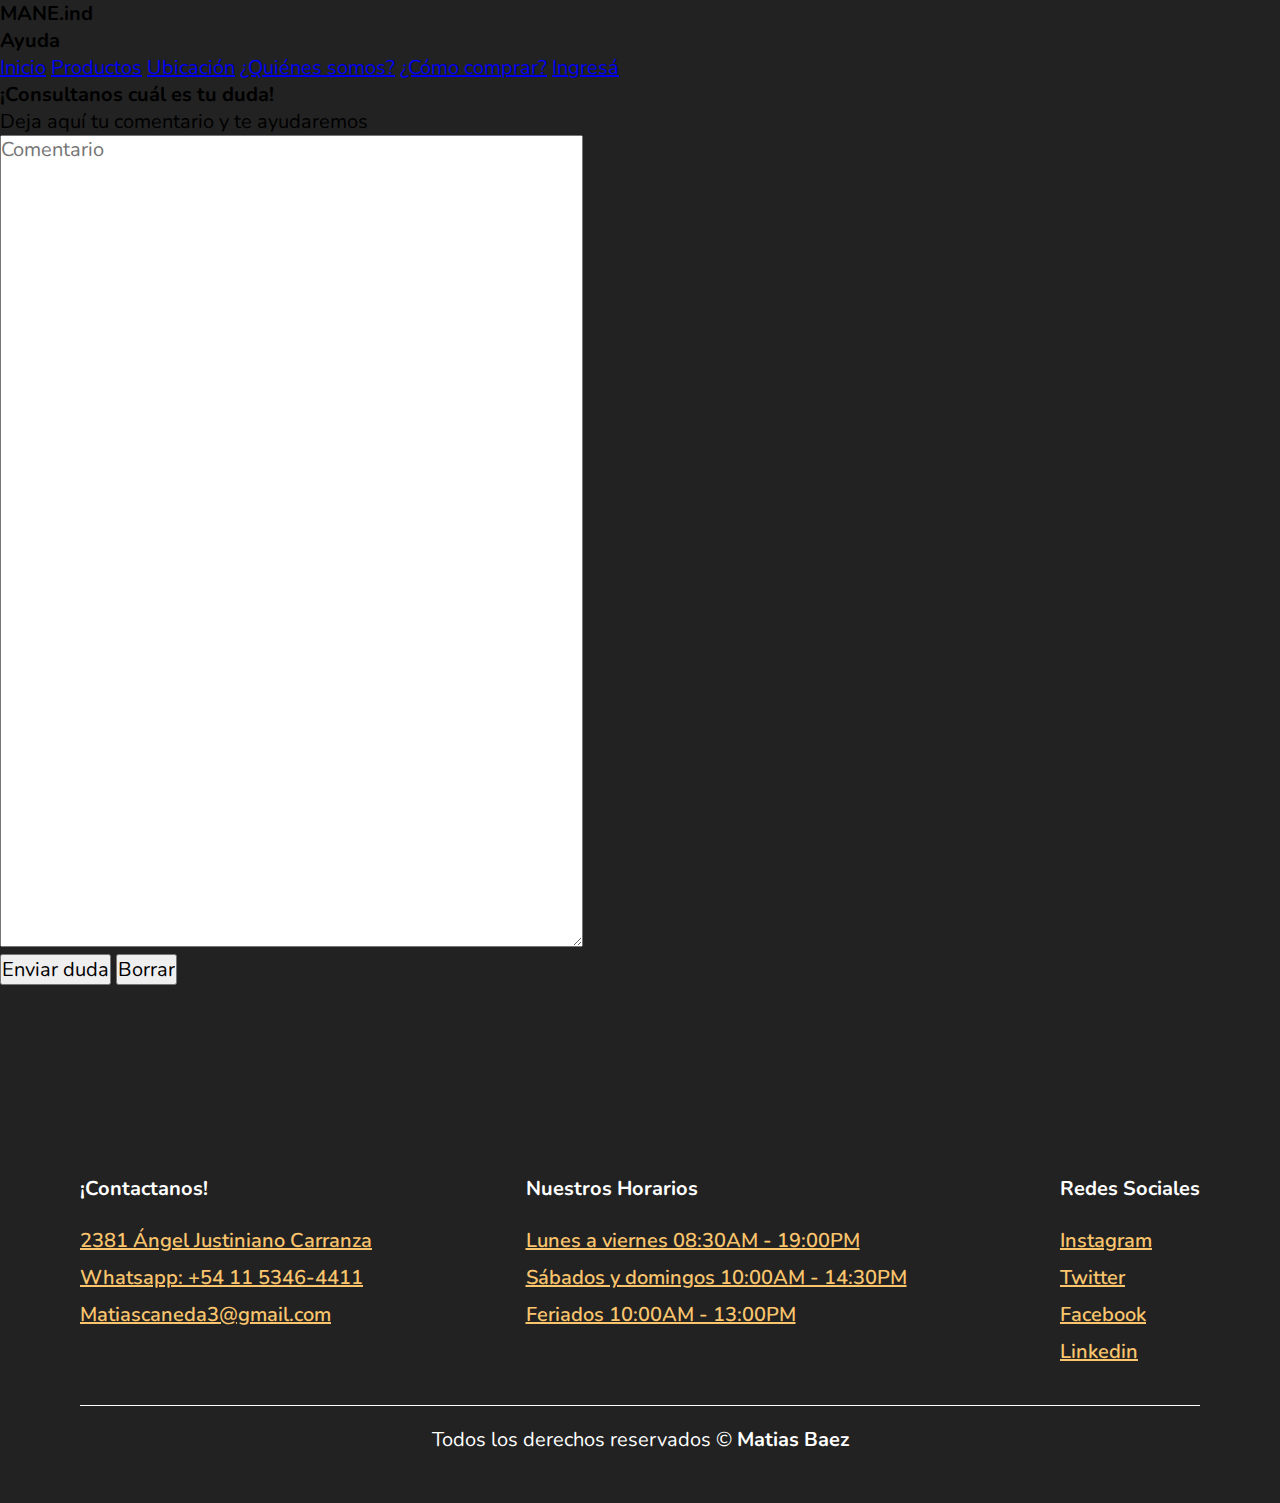
<file: pages/ayuda.html>
<!DOCTYPE html>
<html lang="es">
<head>
    <meta charset="UTF-8">
    <meta http-equiv="X-UA-Compatible" content="IE=edge">
    <meta name="viewport" content="width=device-width, initial-scale=1.0">
    <title>MANE | Ayuda</title>
    <link rel="stylesheet" href="../CSS/style.css">
</head>
<body>
    <header id="inicio-pag">
        <h1 class="nombre-pagina">MANE.ind</h1>
        <h2 class="titulo-navegador">Ayuda</h2>
        <nav>
            <a href="/index.html" class="text-nav">Inicio</a>
            <a href="/pages/productos.html" class="text-nav">Productos</a>
            <a href="/pages/ubicacion.html" class="text-nav">Ubicación</a>
            <a href="/pages/quienes-somos.html" class="text-nav">¿Quiénes somos?</a>
            <a href="/pages/como-comprar.html" class="text-nav">¿Cómo comprar?</a>
            <a href="/pages/ingresa.html" class="text-nav">Ingresá</a>
        </nav>
    </header>
    <main id="principal-pag">
        <h3 class="titulo-secundario">¡Consultanos cuál es tu duda!</h3>
        <form action="#" method="post">
        <div>
            <p class="texto-principal">Deja aquí tu comentario y te ayudaremos</p>
            <textarea name="consulta" placeholder="Comentario" id="consulta" cols="50" rows="30"></textarea>
        </div>
        <div>
            <input type="submit" value="Enviar duda">
            <input type="reset" value="Borrar">
        </div>
        </form>
    
    <footer>

        <div class="container__footer">
    
                <div class="box__footer">
                    <h2>¡Contactanos!</h2>
                    <a href="https://www.google.com.ar/maps/@-34.5769931,-58.432012,3a,75y,313.81h,90t/data=!3m7!1e1!3m5!1sVOVqnHjAEHQCBrx_BeM6cA!2e0!6shttps:%2F%2Fstreetviewpixels-pa.googleapis.com%2Fv1%2Fthumbnail%3Fpanoid%3DVOVqnHjAEHQCBrx_BeM6cA%26cb_client%3Dmaps_sv.tactile.gps%26w%3D203%26h%3D100%26yaw%3D313.81232%26pitch%3D0%26thumbfov%3D100!7i13312!8i6656">2381 Ángel Justiniano Carranza</a></li>
                    <a href="https://web.whatsapp.com/">Whatsapp: +54 11 5346-4411</a></li>
                    <a href="https://www.google.com/intl/es-419/gmail/about/">Matiascaneda3@gmail.com</a></li>
                </div>
            
                <div class="box__footer">
                    <h2>Nuestros Horarios</h2>
                    <a href="#">Lunes a viernes 08:30AM - 19:00PM</a>
                    <a href="#">Sábados y domingos 10:00AM - 14:30PM</a>
                    <a href="#">Feriados 10:00AM - 13:00PM</a>
                </div>
    
                <div class="box__footer">
                    <h2>Redes Sociales</h2>
                    <a href="https://instagram.com" target="_blank"><i class="fa-brands fa-square-instagram"></i>Instagram</a></li>
                    <a href="https://twitter.com" target="_blank"><i class="fa-brands fa-square-twitter"></i>Twitter</a></li>
                    <a href="https://facebook.com" target="_blank"><i class="fa-brands fa-square-facebook"></i>Facebook</a></li>
                    <a href="https://linkedin.com" target="_blank"><i class="fa-brands fa-linkedin"></i>Linkedin</a>
                </div>
            
        </div>
        <div class="box__copyright">
            <hr>
            <p>Todos los derechos reservados ©
            <b>Matias Baez</b></p>
        </div>
            
    </footer>

    
    
</body>
</html>
</file>
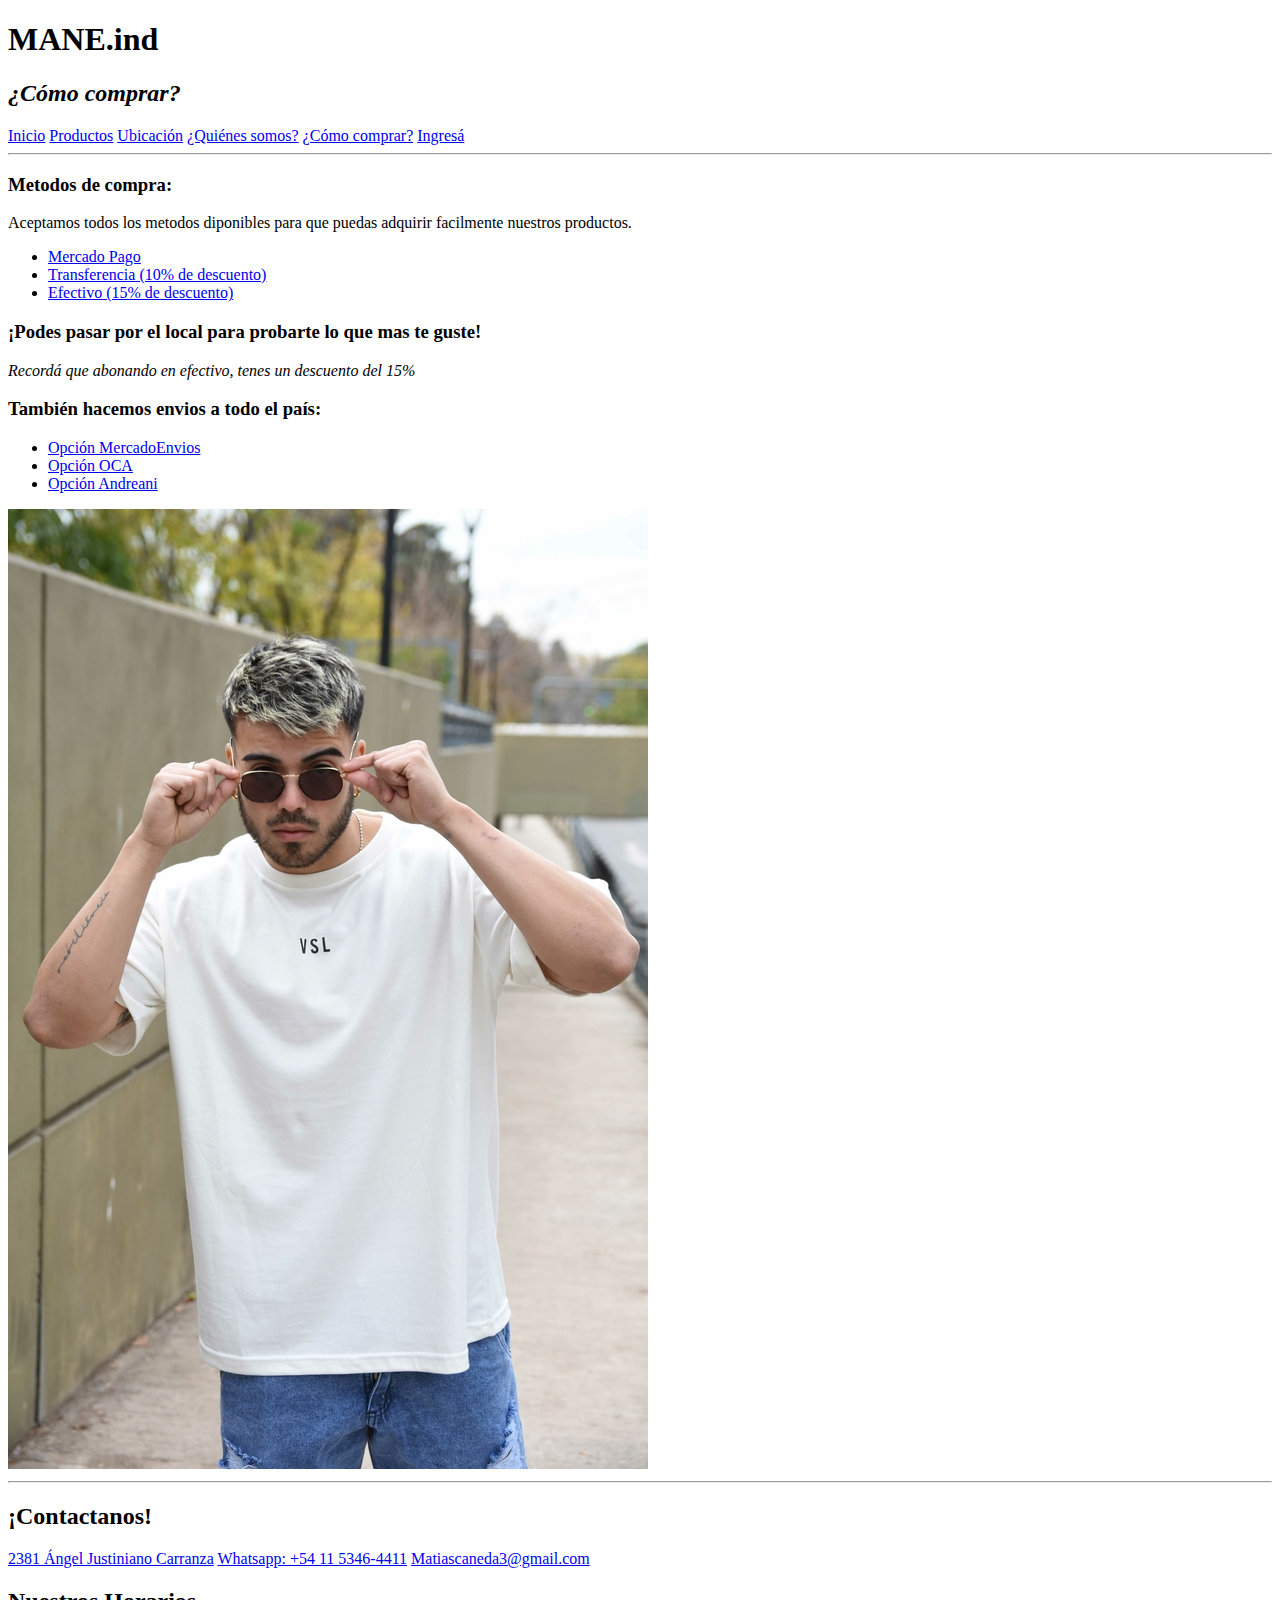
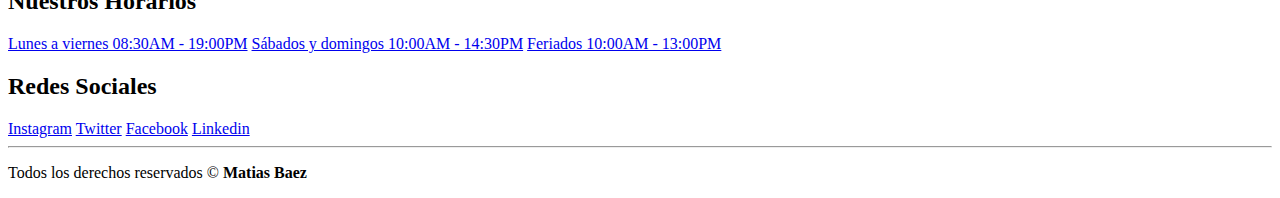
<file: pages/como-comprar.html>
<!DOCTYPE html>
<html lang="es">
<head>
    <meta charset="UTF-8">
    <meta http-equiv="X-UA-Compatible" content="IE=edge">
    <meta name="viewport" content="width=device-width, initial-scale=1.0">
    <title>MANE | ¿Cómo comprar?</title>
</head>
<body>
    <header>
        <h1>MANE.ind</h1>
        <h2><em>¿Cómo comprar?</em></h2>
        <nav>
            <a href="/index.html">Inicio</a>
            <a href="/pages/productos.html">Productos</a>
            <a href="/pages/ubicacion.html">Ubicación</a>
            <a href="/pages/quienes-somos.html">¿Quiénes somos?</a>
            <a href="/pages/como-comprar.html">¿Cómo comprar?</a>
            <a href="/pages/ingresa.html">Ingresá</a>
        </nav>
        <hr>
    </header>
    <main>
        <div>
            <h3>Metodos de compra:</h3>
            <p>Aceptamos todos los metodos diponibles para que puedas adquirir facilmente nuestros productos.</p>
            <ul>
                <li><a href="https://mercadopago.com.ar">Mercado Pago</a></li>
                <li><a href="#">Transferencia (10% de descuento)</a></li>
                <li><a href="#">Efectivo (15% de descuento)</a></li>
            </ul>
        </div>
        <div>
            <h3>¡Podes pasar por el local para probarte lo que mas te guste!</h3>
            <p><em>Recordá que abonando en efectivo, tenes un descuento del 15%</em></p>
        </div>
        <div>
            <h3>También hacemos envios a todo el país:</h3>
                <ul>
                    <li><a href="https://envios.mercadolibre.com.ar/">Opción MercadoEnvios</a></li>
                    <li><a href="https://www.oca.com.ar/">Opción OCA</a></li>
                    <li><a href="https://andreanionline.com/hacer-un-envio">Opción Andreani</a></li>
                </ul>
        </div>
        <div>
        <img src="/assets/img/oversize.jpg" alt="">
        </div>
        <hr>
    </main>
    <footer>

        <div class="container__footer">

            <div class="box__footer">
                <h2>¡Contactanos!</h2>
                <a href="https://www.google.com.ar/maps/@-34.5769931,-58.432012,3a,75y,313.81h,90t/data=!3m7!1e1!3m5!1sVOVqnHjAEHQCBrx_BeM6cA!2e0!6shttps:%2F%2Fstreetviewpixels-pa.googleapis.com%2Fv1%2Fthumbnail%3Fpanoid%3DVOVqnHjAEHQCBrx_BeM6cA%26cb_client%3Dmaps_sv.tactile.gps%26w%3D203%26h%3D100%26yaw%3D313.81232%26pitch%3D0%26thumbfov%3D100!7i13312!8i6656">2381 Ángel Justiniano Carranza</a></li>
                <a href="https://web.whatsapp.com/">Whatsapp: +54 11 5346-4411</a></li>
                <a href="https://www.google.com/intl/es-419/gmail/about/">Matiascaneda3@gmail.com</a></li>
            </div>
        
            <div class="box__footer">
                <h2>Nuestros Horarios</h2>
                <a href="#">Lunes a viernes 08:30AM - 19:00PM</a>
                <a href="#">Sábados y domingos 10:00AM - 14:30PM</a>
                <a href="#">Feriados 10:00AM - 13:00PM</a>
            </div>

            <div class="box__footer">
                <h2>Redes Sociales</h2>
                <a href="https://instagram.com" target="_blank"><i class="fa-brands fa-square-instagram"></i>Instagram</a></li>
                <a href="https://twitter.com" target="_blank"><i class="fa-brands fa-square-twitter"></i>Twitter</a></li>
                <a href="https://facebook.com" target="_blank"><i class="fa-brands fa-square-facebook"></i>Facebook</a></li>
                <a href="https://linkedin.com" target="_blank"><i class="fa-brands fa-linkedin"></i>Linkedin</a>
            </div>
        
        </div>
            <div class="box__copyright">
                <hr>
                <p>Todos los derechos reservados ©
                <b>Matias Baez</b></p>
            </div>
        
    </footer>
    
</body>
</html>
</file>
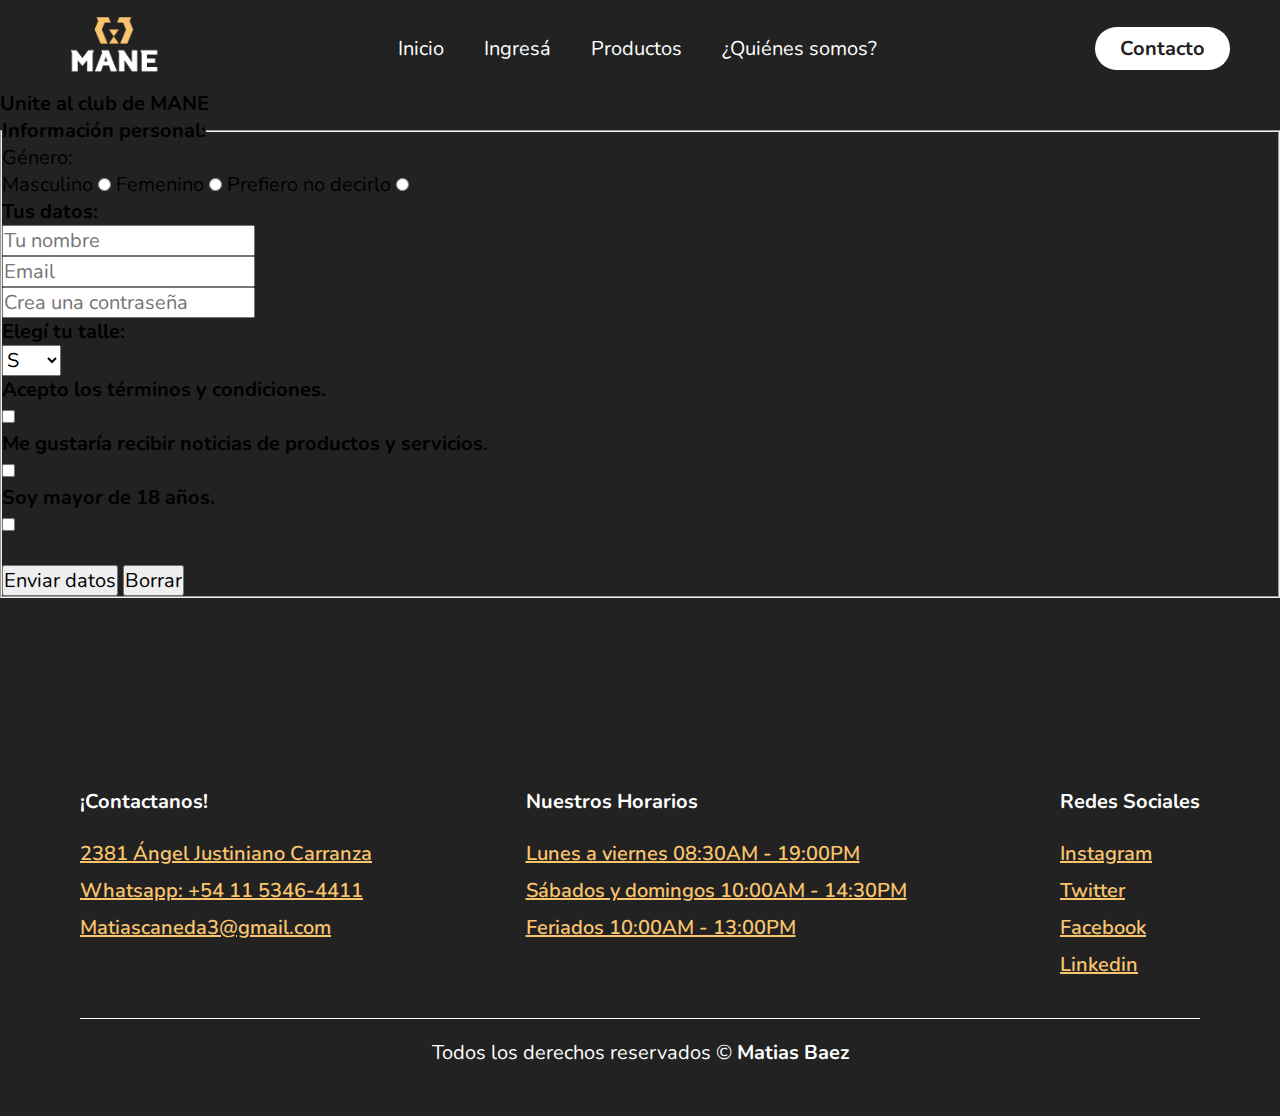
<file: pages/ingresa.html>
<!DOCTYPE html>
<html lang="es">
<head>
    <meta charset="UTF-8">
    <meta http-equiv="X-UA-Compatible" content="IE=edge">
    <meta name="viewport" content="width=device-width, initial-scale=1.0">
    <title>MANE | Ingresá</title>
    <link rel="stylesheet" href="../CSS/style.css">
</head>
<body>
    <header id="header" class="header header--dark">
        <div class="header__logo">
            <a href="/index.html"><img src="/assets/img/manelogo.png" alt="MANELOG"></a>
        </div>
        <nav class="header__navegacion">
        <ul>
            <li><a href="/index.html">Inicio</a></li>
            <li><a href="/pages/ingresa.html">Ingresá</a></li>
            <li><a href="/pages/productos.html">Productos</a></li>
            <li><a href="/pages/quienes-somos.html">¿Quiénes somos?</a></li>
        </nav>
        <a href="pages/ubicacion.html" class="btn"><button>Contacto</button></a>
    </header>  
    <main id="principal-pag">
        <h3 class="titulo-secundario">Unite al club de MANE</h3>
        <form action="#" method="post" target="_blank">
            <fieldset>
                <legend><h3 class="texto-principal">Información personal:</h3></legend>
            <div class="texto-principal">
                <p>Género:</p>
                <label>
                Masculino
                <input type="radio" name="genero" value="masculino">
                </label>
                <label>
                Femenino
                <input type="radio" name="genero" value="femenino">
                </label>
                <label>
                Prefiero no decirlo
                <input type="radio" name="genero" value="prefiero-no-decirlo">
                </label>
            </div>
            <div class="texto-principal">
                <p><strong>Tus datos:</strong></p>
                <input type="text" name="firstname" placeholder="Tu nombre">
                <br>
                <input type="email" name="email" placeholder="Email">
                <br>
                <input type="password" name="pass" placeholder="Crea una contraseña">
            </div>
            <div class="texto-principal">
                <p><strong>Elegí tu talle:</strong></p>
                <select name="talle" id="talle">
                    <option selected value="s">S</option>
                    <option value="m">M</option>
                    <option value="l">L</option>
                    <option value="xl">XL</option>
                    <option value="xxl">XXL</option>
                </select>
            </div>
            <div class="texto-principal">
                <p><strong>Acepto los términos y condiciones.</strong></p>
                <input type="checkbox" name="terminoycondiciones" id="terminos"> 
                <p><strong>Me gustaría recibir noticias de productos y servicios.</strong></p>
                <input type="checkbox" name="noticias" id="noticias">
                <p><strong>Soy mayor de 18 años.</strong></p>
                <input type="checkbox" name="mayor18" id="mayor18">
            </div>
            <br>
            <div class="texto-principal">
                <input type="submit" value="Enviar datos">
                <input type="reset" value="Borrar">
            </div>
        </form>
    </main>
    <footer>

        <div class="container__footer">

            <div class="box__footer">
                <h2>¡Contactanos!</h2>
                <a href="https://www.google.com.ar/maps/@-34.5769931,-58.432012,3a,75y,313.81h,90t/data=!3m7!1e1!3m5!1sVOVqnHjAEHQCBrx_BeM6cA!2e0!6shttps:%2F%2Fstreetviewpixels-pa.googleapis.com%2Fv1%2Fthumbnail%3Fpanoid%3DVOVqnHjAEHQCBrx_BeM6cA%26cb_client%3Dmaps_sv.tactile.gps%26w%3D203%26h%3D100%26yaw%3D313.81232%26pitch%3D0%26thumbfov%3D100!7i13312!8i6656">2381 Ángel Justiniano Carranza</a></li>
                <a href="https://web.whatsapp.com/">Whatsapp: +54 11 5346-4411</a></li>
                <a href="https://www.google.com/intl/es-419/gmail/about/">Matiascaneda3@gmail.com</a></li>
            </div>
        
            <div class="box__footer">
                <h2>Nuestros Horarios</h2>
                <a href="#">Lunes a viernes 08:30AM - 19:00PM</a>
                <a href="#">Sábados y domingos 10:00AM - 14:30PM</a>
                <a href="#">Feriados 10:00AM - 13:00PM</a>
            </div>

            <div class="box__footer">
                <h2>Redes Sociales</h2>
                <a href="https://instagram.com" target="_blank"><i class="fa-brands fa-square-instagram"></i>Instagram</a></li>
                <a href="https://twitter.com" target="_blank"><i class="fa-brands fa-square-twitter"></i>Twitter</a></li>
                <a href="https://facebook.com" target="_blank"><i class="fa-brands fa-square-facebook"></i>Facebook</a></li>
                <a href="https://linkedin.com" target="_blank"><i class="fa-brands fa-linkedin"></i>Linkedin</a>
            </div>
        
        </div>
            <div class="box__copyright">
                <hr>
                <p>Todos los derechos reservados ©
                <b>Matias Baez</b></p>
            </div>
        
    </footer>
    </body>
</file>
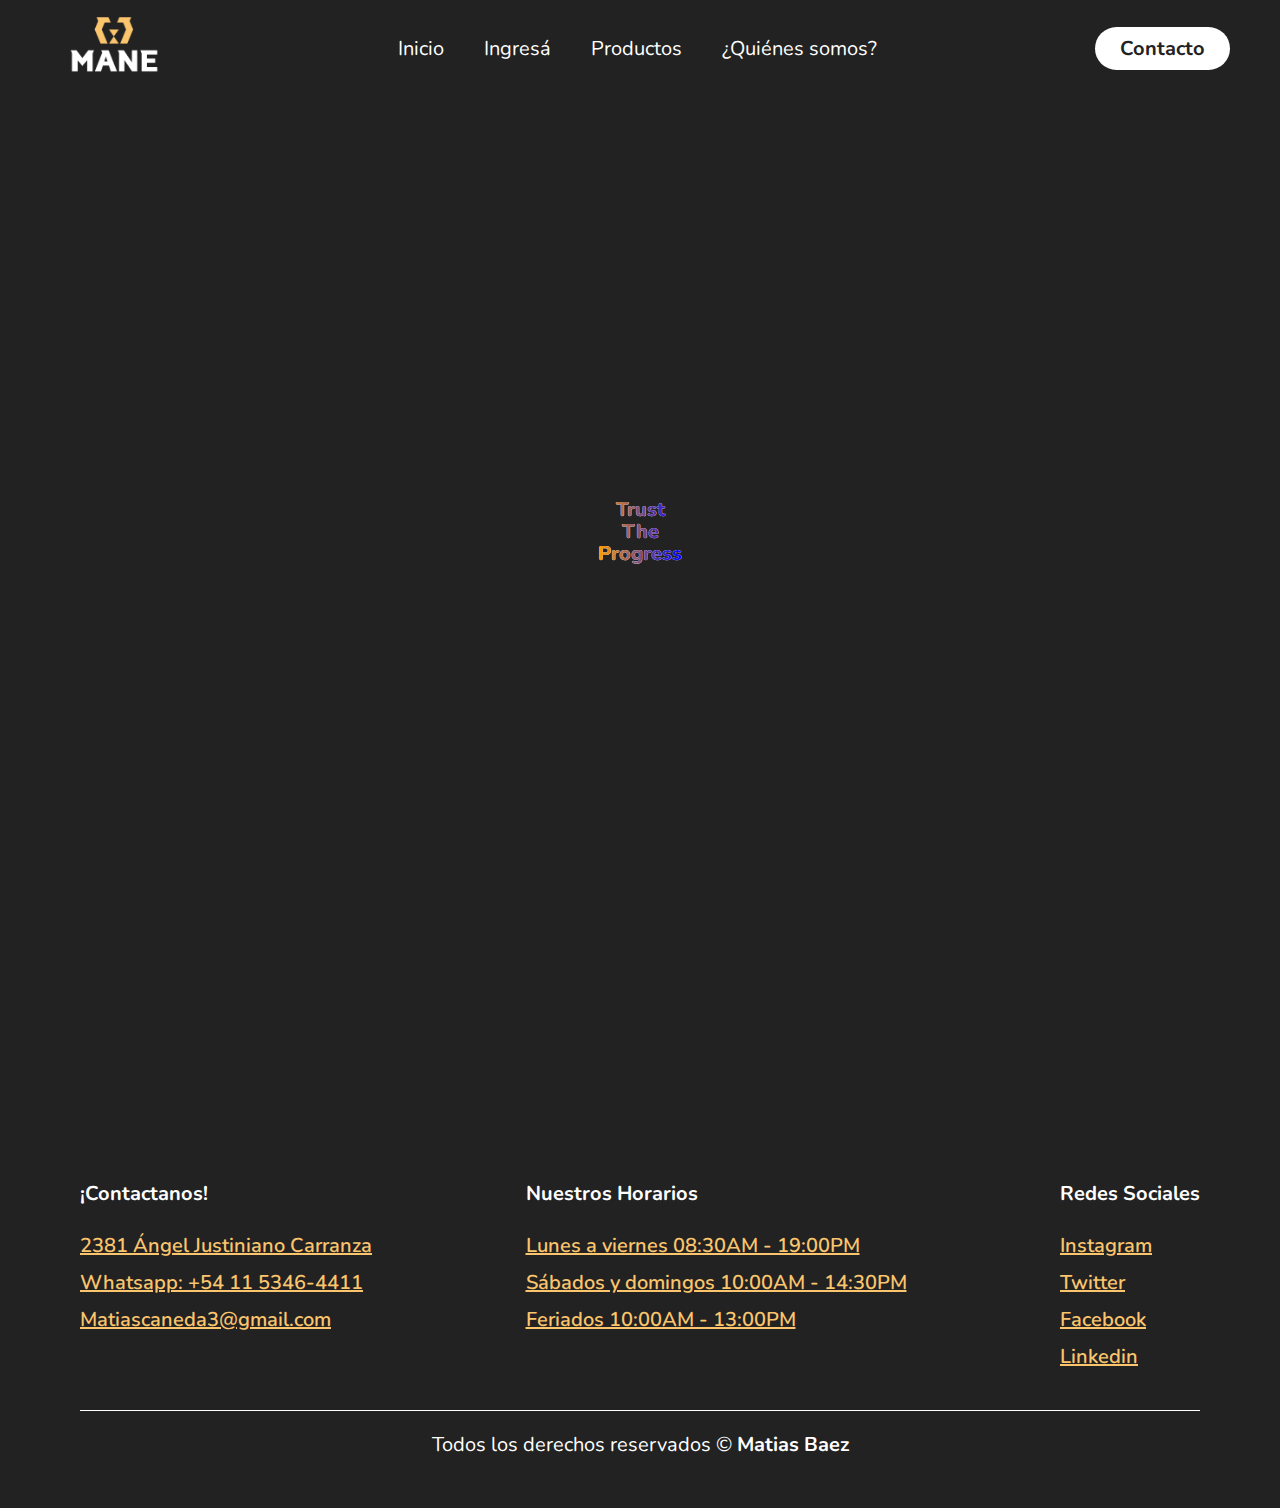
<file: pages/productos.html>
<!DOCTYPE html>
<html lang="es">
<head>
    <meta charset="UTF-8">
    <meta http-equiv="X-UA-Compatible" content="IE=edge">
    <meta name="viewport" content="width=device-width, initial-scale=1.0">
    <title>MANE | Productos</title>
    <link rel="stylesheet" href="../CSS/style.css">
</head>
<body>

    <header id="header" class="header header--dark">
        <div class="header__logo">
            <a href="/index.html"><img src="/assets/img/manelogo.png" alt="MANELOG"></a>
        </div>
        <nav class="header__navegacion">
        <ul>
            <li><a href="/index.html">Inicio</a></li>
            <li><a href="/pages/ingresa.html">Ingresá</a></li>
            <li><a href="/pages/productos.html">Productos</a></li>
            <li><a href="/pages/quienes-somos.html">¿Quiénes somos?</a></li>
        </nav>
        <a href="/pages/ubicacion.html" class="btn"><button>Contacto</button></a>
    </header>  




    <main class="letter__container">
        <div class="letter_white">
            <h1>
            <span style='--content:"Trust"; --start-color: #fcbe5a; --end-color: ff9d00'>Trust</span>
            <span style='--content:"The"'>The</span>
            <span style='--content:"Progress"'>Progress</span>
            </h1>
        </div>
    </main>























    
    



    <footer>

        <div class="container__footer">

            <div class="box__footer">
                <h2>¡Contactanos!</h2>
                <a href="https://www.google.com.ar/maps/@-34.5769931,-58.432012,3a,75y,313.81h,90t/data=!3m7!1e1!3m5!1sVOVqnHjAEHQCBrx_BeM6cA!2e0!6shttps:%2F%2Fstreetviewpixels-pa.googleapis.com%2Fv1%2Fthumbnail%3Fpanoid%3DVOVqnHjAEHQCBrx_BeM6cA%26cb_client%3Dmaps_sv.tactile.gps%26w%3D203%26h%3D100%26yaw%3D313.81232%26pitch%3D0%26thumbfov%3D100!7i13312!8i6656">2381 Ángel Justiniano Carranza</a></li>
                <a href="https://web.whatsapp.com/">Whatsapp: +54 11 5346-4411</a></li>
                <a href="https://www.google.com/intl/es-419/gmail/about/">Matiascaneda3@gmail.com</a></li>
            </div>
        
            <div class="box__footer">
                <h2>Nuestros Horarios</h2>
                <a href="#">Lunes a viernes 08:30AM - 19:00PM</a>
                <a href="#">Sábados y domingos 10:00AM - 14:30PM</a>
                <a href="#">Feriados 10:00AM - 13:00PM</a>
            </div>

            <div class="box__footer">
                <h2>Redes Sociales</h2>
                <a href="https://instagram.com" target="_blank"><i class="fa-brands fa-square-instagram"></i>Instagram</a></li>
                <a href="https://twitter.com" target="_blank"><i class="fa-brands fa-square-twitter"></i>Twitter</a></li>
                <a href="https://facebook.com" target="_blank"><i class="fa-brands fa-square-facebook"></i>Facebook</a></li>
                <a href="https://linkedin.com" target="_blank"><i class="fa-brands fa-linkedin"></i>Linkedin</a>
            </div>
        
        </div>
            <div class="box__copyright">
                <hr>
                <p>Todos los derechos reservados ©
                <b>Matias Baez</b></p>
            </div>
        
    </footer>
    
</body>
</html>
</file>
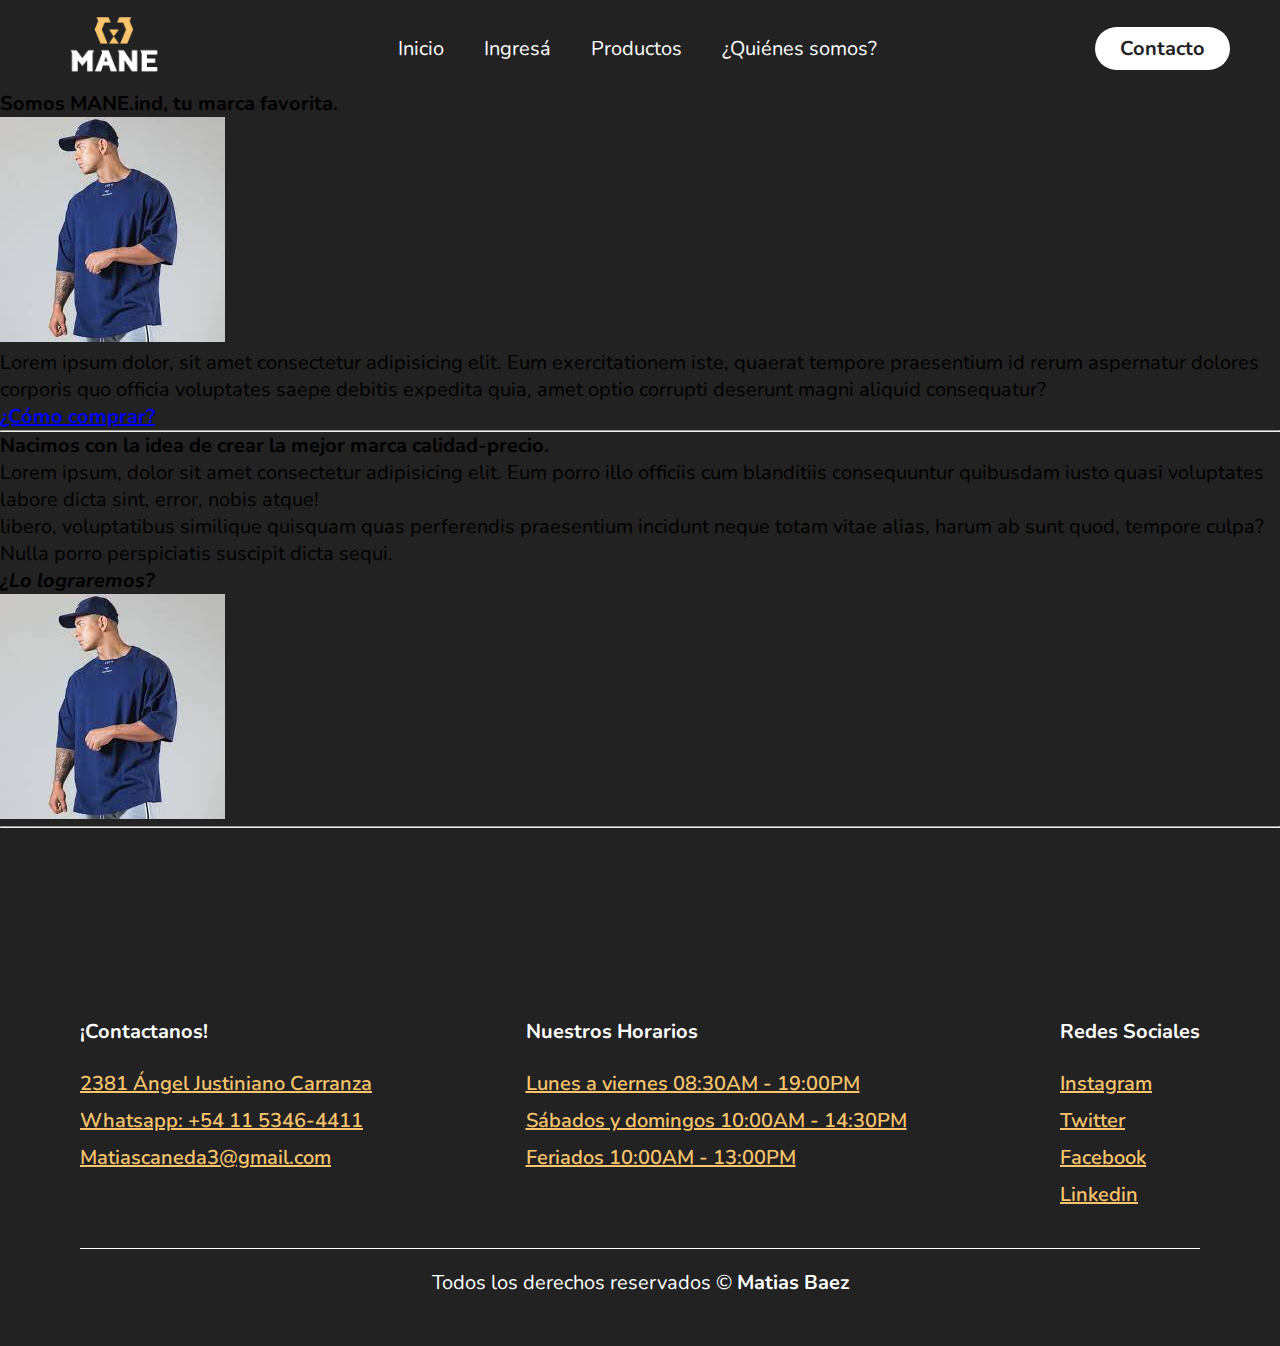
<file: pages/quienes-somos.html>
<!DOCTYPE html>
<html lang="es">
<head>
    <meta charset="UTF-8">
    <meta http-equiv="X-UA-Compatible" content="IE=edge">
    <meta name="viewport" content="width=device-width, initial-scale=1.0">
    <title>MANE | ¿Quiénes somos?</title>
    <link rel="stylesheet" href="../CSS/style.css">
</head>
<body>
    <header id="header" class="header header--dark">
        <div class="header__logo">
            <a href="index.html"><img src="/assets/img/manelogo.png" alt="MANELOG"></a>
        </div>
        <nav class="header__navegacion">
        <ul>
            <li><a href="/index.html">Inicio</a></li>
            <li><a href="/pages/ingresa.html">Ingresá</a></li>
            <li><a href="/pages/productos.html">Productos</a></li>
            <li><a href="/pages/quienes-somos.html">¿Quiénes somos?</a></li>
        </nav>
        <a href="/pages/ubicacion.html" class="btn"><button>Contacto</button></a>
    </header>  
    <main>
        <div>
            <h3>Somos MANE.ind, tu marca favorita.</h3>
            <img src="/assets/img/tshirt.jpg" alt="T-Shirt">
            <p>Lorem ipsum dolor, sit amet consectetur adipisicing elit. Eum exercitationem iste, quaerat tempore praesentium id rerum aspernatur dolores corporis quo officia voluptates saepe debitis expedita quia, amet optio corrupti deserunt magni aliquid consequatur?</p>
            <a href="/pages/como-comprar.html"><strong>¿Cómo comprar?</strong></a>
        </div>
        <hr>
        <div>
            <h3>Nacimos con la idea de crear la mejor marca calidad-precio.</h3>
            <p>Lorem ipsum, dolor sit amet consectetur adipisicing elit. Eum porro illo officiis cum blanditiis consequuntur quibusdam iusto quasi voluptates labore dicta sint, error, nobis atque! <br> 
            libero, voluptatibus similique quisquam quas perferendis praesentium incidunt neque totam vitae alias, harum ab sunt quod, tempore culpa? Nulla porro perspiciatis suscipit dicta sequi.</p>
            <h3><em>¿Lo lograremos?</em></h3>
            <img src="/assets/img/tshirt.jpg" alt="T-Shirt">
            <br>
            <hr>
        </div>
        </main>
        <footer>

            <div class="container__footer">
    
                <div class="box__footer">
                    <h2>¡Contactanos!</h2>
                    <a href="https://www.google.com.ar/maps/@-34.5769931,-58.432012,3a,75y,313.81h,90t/data=!3m7!1e1!3m5!1sVOVqnHjAEHQCBrx_BeM6cA!2e0!6shttps:%2F%2Fstreetviewpixels-pa.googleapis.com%2Fv1%2Fthumbnail%3Fpanoid%3DVOVqnHjAEHQCBrx_BeM6cA%26cb_client%3Dmaps_sv.tactile.gps%26w%3D203%26h%3D100%26yaw%3D313.81232%26pitch%3D0%26thumbfov%3D100!7i13312!8i6656">2381 Ángel Justiniano Carranza</a></li>
                    <a href="https://web.whatsapp.com/">Whatsapp: +54 11 5346-4411</a></li>
                    <a href="https://www.google.com/intl/es-419/gmail/about/">Matiascaneda3@gmail.com</a></li>
                </div>
            
                <div class="box__footer">
                    <h2>Nuestros Horarios</h2>
                    <a href="#">Lunes a viernes 08:30AM - 19:00PM</a>
                    <a href="#">Sábados y domingos 10:00AM - 14:30PM</a>
                    <a href="#">Feriados 10:00AM - 13:00PM</a>
                </div>
    
                <div class="box__footer">
                    <h2>Redes Sociales</h2>
                    <a href="https://instagram.com" target="_blank"><i class="fa-brands fa-square-instagram"></i>Instagram</a></li>
                    <a href="https://twitter.com" target="_blank"><i class="fa-brands fa-square-twitter"></i>Twitter</a></li>
                    <a href="https://facebook.com" target="_blank"><i class="fa-brands fa-square-facebook"></i>Facebook</a></li>
                    <a href="https://linkedin.com" target="_blank"><i class="fa-brands fa-linkedin"></i>Linkedin</a>
                </div>
            
            </div>
                <div class="box__copyright">
                    <hr>
                    <p>Todos los derechos reservados ©
                    <b>Matias Baez</b></p>
                </div>
            
        </footer>
</body>
</html>
</file>
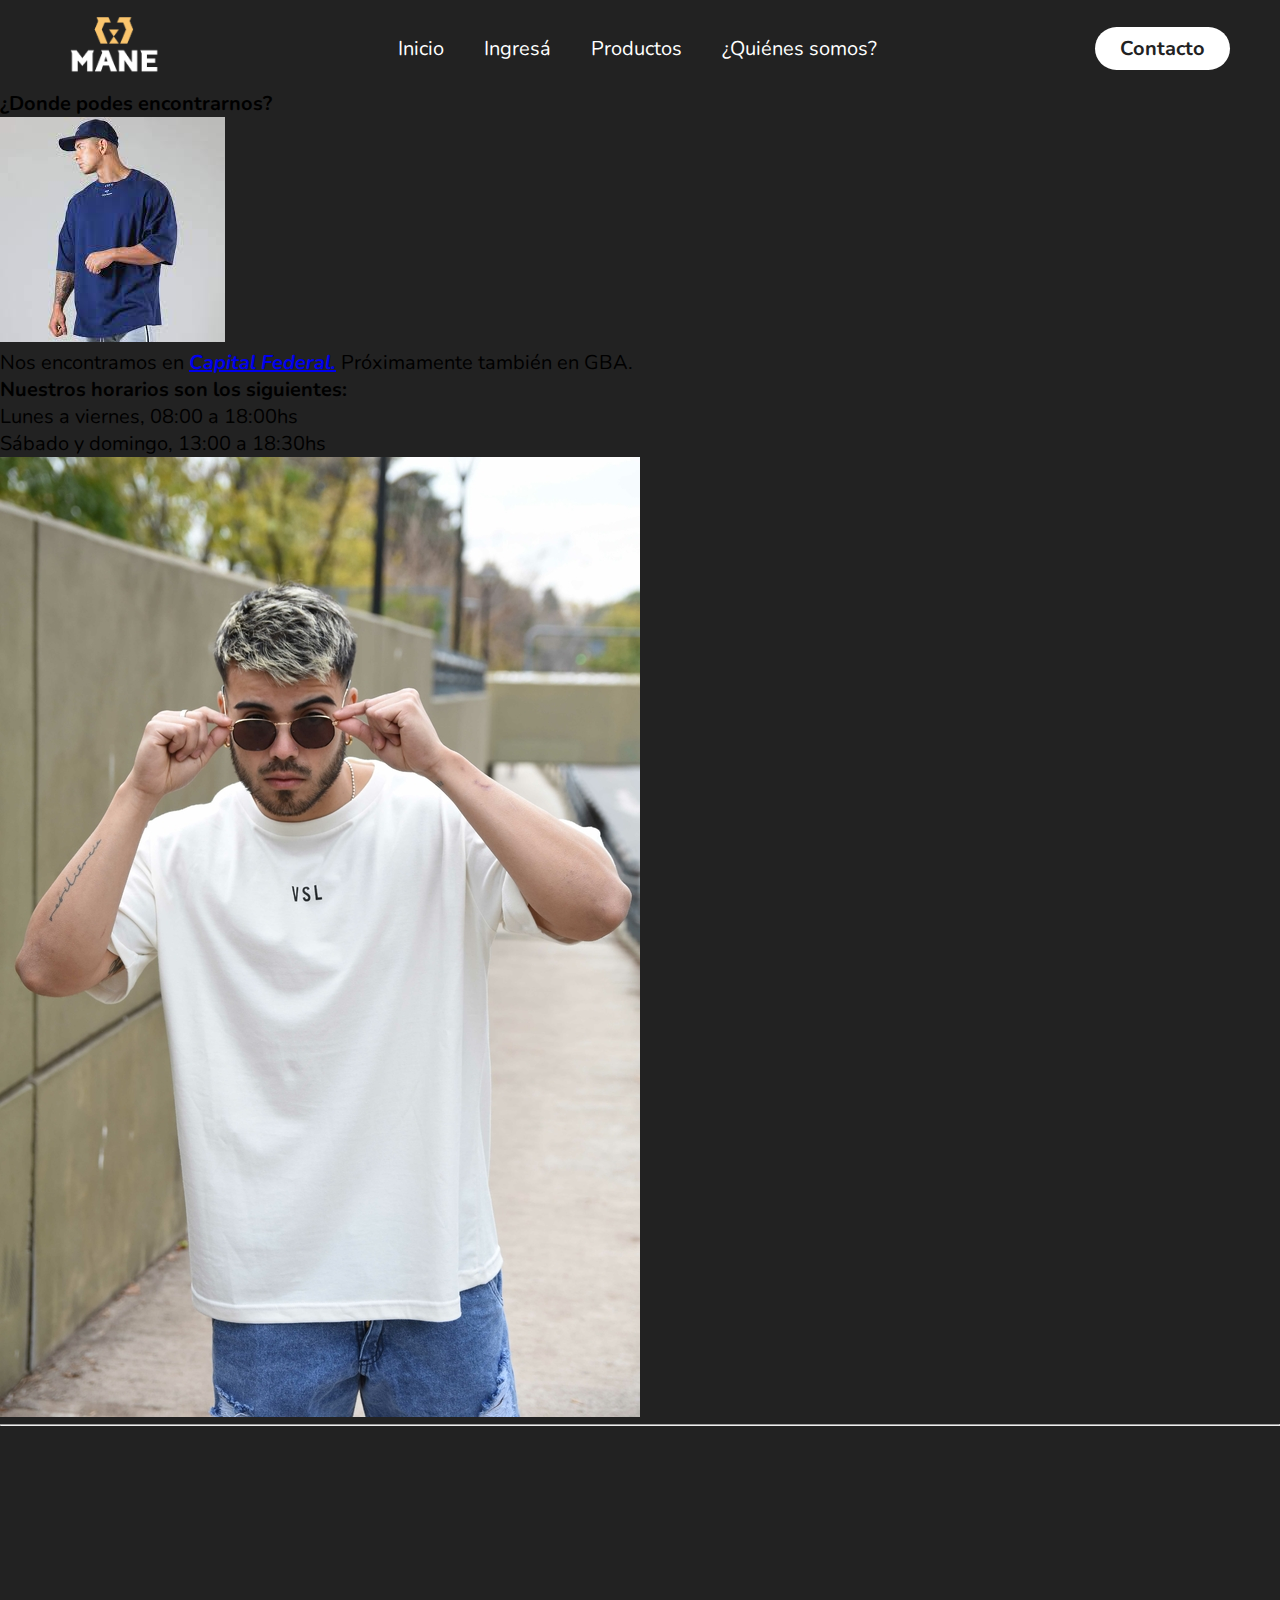
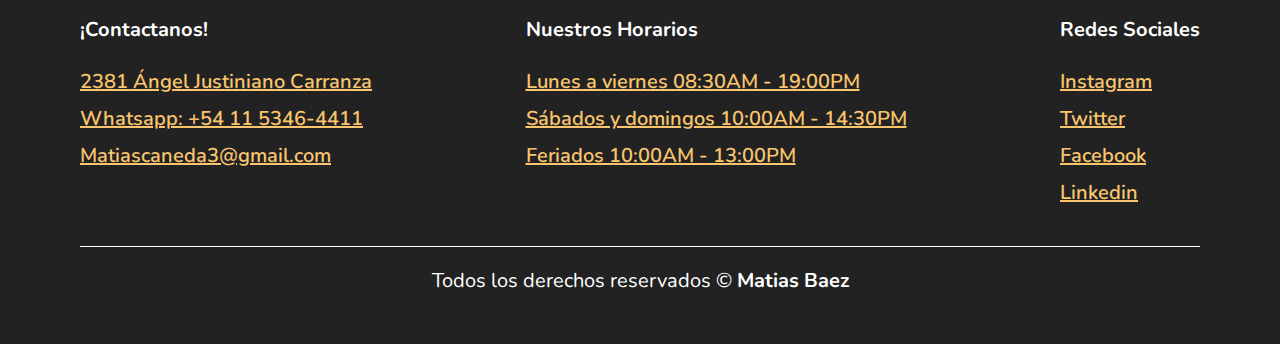
<file: pages/ubicacion.html>
<!DOCTYPE html>
<html lang="es">
<head>
    <meta charset="UTF-8">
    <meta http-equiv="X-UA-Compatible" content="IE=edge">
    <meta name="viewport" content="width=device-width, initial-scale=1.0">
    <title>MANE | Ubicación</title>
    <link rel="stylesheet" href="../CSS/style.css">
</head>
<body>
    <header id="header" class="header header--dark">
        <div class="header__logo">
            <a href="/index.html"><img src="/assets/img/manelogo.png" alt="MANELOG"></a>
        </div>
        <nav class="header__navegacion">
        <ul>
            <li><a href="/index.html">Inicio</a></li>
            <li><a href="/pages/ingresa.html">Ingresá</a></li>
            <li><a href="/pages/productos.html">Productos</a></li>
            <li><a href="/pages/quienes-somos.html">¿Quiénes somos?</a></li>
        </nav>
        <a href="/pages/ubicacion.html" class="btn"><button>Contacto</button></a>
    </header>  
    <main>
        <h3>¿Donde podes encontrarnos?</h3>
        <img src="/assets/img/tshirt.jpg" alt="">
        <div>
            <p>Nos encontramos en <a href="https://www.google.com.ar/maps/@-34.5769931,-58.432012,3a,75y,313.81h,90t/data=!3m7!1e1!3m5!1sVOVqnHjAEHQCBrx_BeM6cA!2e0!6shttps:%2F%2Fstreetviewpixels-pa.googleapis.com%2Fv1%2Fthumbnail%3Fpanoid%3DVOVqnHjAEHQCBrx_BeM6cA%26cb_client%3Dmaps_sv.tactile.gps%26w%3D203%26h%3D100%26yaw%3D313.81232%26pitch%3D0%26thumbfov%3D100!7i13312!8i6656"><em><strong>Capital Federal.</strong></em></a>
            Próximamente también en GBA.</p>
            <h3>Nuestros horarios son los siguientes:</h3>
            <ul>
                <li>Lunes a viernes, 08:00 a 18:00hs</li>
                <li>Sábado y domingo, 13:00 a 18:30hs</li>
            </ul>
        </div>    
        <img src="/assets/img/oversize.jpg" alt="">
        </main>
        <hr>
        <footer>

            <div class="container__footer">
    
                <div class="box__footer">
                    <h2>¡Contactanos!</h2>
                    <a href="https://www.google.com.ar/maps/@-34.5769931,-58.432012,3a,75y,313.81h,90t/data=!3m7!1e1!3m5!1sVOVqnHjAEHQCBrx_BeM6cA!2e0!6shttps:%2F%2Fstreetviewpixels-pa.googleapis.com%2Fv1%2Fthumbnail%3Fpanoid%3DVOVqnHjAEHQCBrx_BeM6cA%26cb_client%3Dmaps_sv.tactile.gps%26w%3D203%26h%3D100%26yaw%3D313.81232%26pitch%3D0%26thumbfov%3D100!7i13312!8i6656">2381 Ángel Justiniano Carranza</a></li>
                    <a href="https://web.whatsapp.com/">Whatsapp: +54 11 5346-4411</a></li>
                    <a href="https://www.google.com/intl/es-419/gmail/about/">Matiascaneda3@gmail.com</a></li>
                </div>
            
                <div class="box__footer">
                    <h2>Nuestros Horarios</h2>
                    <a href="#">Lunes a viernes 08:30AM - 19:00PM</a>
                    <a href="#">Sábados y domingos 10:00AM - 14:30PM</a>
                    <a href="#">Feriados 10:00AM - 13:00PM</a>
                </div>
    
                <div class="box__footer">
                    <h2>Redes Sociales</h2>
                    <a href="https://instagram.com" target="_blank"><i class="fa-brands fa-square-instagram"></i>Instagram</a></li>
                    <a href="https://twitter.com" target="_blank"><i class="fa-brands fa-square-twitter"></i>Twitter</a></li>
                    <a href="https://facebook.com" target="_blank"><i class="fa-brands fa-square-facebook"></i>Facebook</a></li>
                    <a href="https://linkedin.com" target="_blank"><i class="fa-brands fa-linkedin"></i>Linkedin</a>
                </div>
            
            </div>
                <div class="box__copyright">
                    <hr>
                    <p>Todos los derechos reservados ©
                    <b>Matias Baez</b></p>
                </div>
            
        </footer>
</body>
</html>
</file>
<file: CSS/style.css>
/* CSS interno */

/* FONTS */

@import url('https://fonts.googleapis.com/css2?family=Nunito:wght@400;800&display=swap');
@import url('https://fonts.googleapis.com/css2?family=Poppins:wght@400;700&display=swap');


*  {
    margin: 0;
    padding: 0;
    box-sizing: border-box;
    font-family: 'Nunito', sans-serif; 
    font-size: 20px;
}

/* BODY */

body{
    background-color: #222222;
}

/* HEADER */

#header.header {
    background-color: #222222;
    padding: 10px;
    display: flex;
    justify-content: space-between;
    align-items: center;
    height: 90px;
}

#header{
    display: flex;
    flex-wrap: wrap;
    max-width: 1200px;
    justify-content: space-between;
    margin: auto;
}

/* HEADER LOGO */

#header .header__logo img{
    height: 70px;
    width: auto;
    transition: all 0.3s;
}

#header .header__logo img:hover{
    transform: scale(1.2);
}

/* HEADER NAV */

#header .header__navegacion ul{
    display: flex;
    flex-wrap: wrap;
    list-style: none; 
} 

#header .header__navegacion li:hover{
    transform: scale(1.1); 
} 

#header .header__navegacion ul li a{
    text-decoration: none;
    color: white;
    margin: 0 10px;
    padding: 10px;
    border-radius: 5px;
    font-size: 700;
}

#header .header__navegacion ul li a:hover{
    color: #fac56d;
}

.header .btn button{
    font-weight: 700;
    color: #222222;
    padding: 8px 25px;
    background-color: white;
    border: none;
    border-radius: 50px;
    transition: all 0.3 ease 0s;
    cursor: pointer;
}

.header .btn button:hover{
    background-color: white;
    color: #fcbe5a;
    transform: scale(1.1);
}

/* COVER */

.cover{
    width: 100%;
    padding-bottom: 60px;
    margin-top: 60px;
}

.container__cover{
    max-width: 1200px;
    margin: auto;
    padding: 20px;
    display: flex;
    justify-content: space-between;
    position: relative;
}

.cover .container__info{
    max-width: 400px;
    margin-top: 40px;
    z-index: 2;
}

.cover h2{
    font-size: 50px;
    font-weight: 900;
    color: white;
    margin-top: -30px;
    font-family: 'Poppins', sans-serif;
}

.cover h1{
    max-width: 400px;
    font-size: 60px;
    font-weight: 900;
    color: #fac56d;
    font-family: 'Poppins', sans-serif;
}

.cover p{
    margin-top: 10px;
    color: rgb(196, 196, 196);
}

.cover input[type="buttom"]{
    padding: 10px 40px;
    margin-top: 40px;
    font-size: 18px;
    font-weight: 600;
    border: none;
    color: white;
    background-color: #fac56d;
    border-radius: 20px;
    box-shadow: 1px 1px 30px -5px #9e9e9e;
    cursor: pointer;
    text-align: center;
    transition: box-shadow 500ms;
}

.cover input[type="buttom"]:hover{
    box-shadow: 1px 1px 30px -5px #bbbbbb;
}

.container__vector{
    position: relative;
    display: flex;
    flex-wrap: wrap;
}

.container__vector img{
    position: absolute;
    right: 20px;
    width: 500px;
    animation: move_vector 6s ease-in-out infinite;
}

@keyframes move_vector {
    0%{
        transform: translateY(10px);
    }
    25%{
        transform: translateY(-10px);
    }
    100%{
        transform: translateY(10px);
    }
}

@media screen and (max-width: 920px) {
    .container__vector img{
        width: 400px;
    }
}

@media (max-width: 811px) {
    .container__vector img{
        width: 0px;
    }
}

/* SECTION CARD */

.container__card{
    max-width: 1200px;
    margin: auto;
    margin-top: 100px;
    perspective: 1000px;
    display: flex;
    justify-content: center;
    flex-wrap: wrap;
}

.card__father{
    perspective: 1000px;
    margin: 20px;
}

.card__father:hover .card{
    transform: rotateY(180deg);
}

.card{
    width: 350px;
    height: 400px;
    position: relative;
    transform-style: preserve-3d;
    transition: all 600ms;
}

.card__front{
    background-size: cover;
    background-position: center;
}

.card__back{
    background-size: cover;
    background-position: center;
}

.card__front,
.card__back{
    width: 100%;
    height: 100%;
    position: absolute;
    top: 0;
    left: 0;
    backface-visibility: hidden;
    transform-style: preserve-3d;
    border-radius: 20px;
}

.card__back{
    transform: rotateY(180deg);
    background-color: white;
}

.body__card_front{
    width: 100%;
    height: 100%;
    text-align: center;
    padding: 40px;
    display: flex;
    justify-content: center;
    align-items: center;
    color: white;
    transform: translateZ(60px);
}

.body__card_back{
    width: 100%;
    height: 100%;
    text-align: center;
    padding:30px;
    display: flex;
    flex-direction: column;
    justify-content: center;
    align-items: center;
    color: white;
    transform: translateZ(60px);
}

.bg{
    width: 100%;
    height: 100%;
    position: absolute;
    top: 0;
    left: 0;
    background: rgba(0, 0, 0, 0.4);
    border-radius: 20px;
}

.body__card_back{
    padding: 40px;
    text-align: center;
    transform: translateZ(60px);
}

.body__card_back p{
    margin-top: 10px;
    font-size: 18px;
    color: white;
}

.body__card_back input{
    padding: 10px 40px;
    margin-top: 20px;
    font-size: 16px;
    cursor: pointer;
    border: none;
    color: white;
    background: #fcbe5a;
    box-shadow: 1px 1px 30px -5px #fcbe5a;
    border-radius: 10px;
    transition: box-shadow 600ms;
}

.body__card_back input:hover{
    box-shadow: 1px 1px 30px 0px rgb(255, 174, 0);
}


/* FOOTER */

footer{
    width: 100%;
    padding: 50px 0px;
    text-decoration: none;
}

.container__footer{
    display: flex;
    flex-wrap: wrap;
    justify-content: space-between;
    max-width: 1200px;
    margin: auto;
    margin-top: 100px;
}

.box__footer{
    display: flex;
    flex-direction: column;
    padding: 40px;
}

.box__footer h2{
    margin-bottom: 15px;
    color: white;
    font-weight: 700;
}

.box__footer a{
    margin-top: 10px;
    color: #fac56d;
    font-weight: 600;
}

.box__footer a:hover{
    opacity: 0.8;
}

.box__footer a .fab{
    font-size: 20px;
}

.box__copyright{
    max-width: 1200px;
    margin: auto;
    text-align: center;
    padding: 0px 40px;
}

.box__copyright p{
    margin-top: 20px;
    color: white;
}

.box__copyright hr{
    border: none;
    height: 1px;
    background-color: white;
}

/* .container__vector img{
    transform: scale(0);
    animation: none;
} */


/* PRODUCTOS */

.letter__container{
    display: grid;
    place-content: center;
    min-height: 100vh;
}

.letter_white h1{
    color: white;
    text-align: center;
    font-size: 300px;
    font-weight: 800;
    margin: 0 0 16px;
}

span{
    display: block;
    color: white;
    line-height: 1.1;
    position: relative;

}

span::before{
    background: linear-gradient(90deg, #ff9d00, blue);
    content: var(--content);
    position: absolute;
    inset: 0;
    -webkit-background-clip: text;
    -webkit-text-fill-color: transparent;
}
</file>
